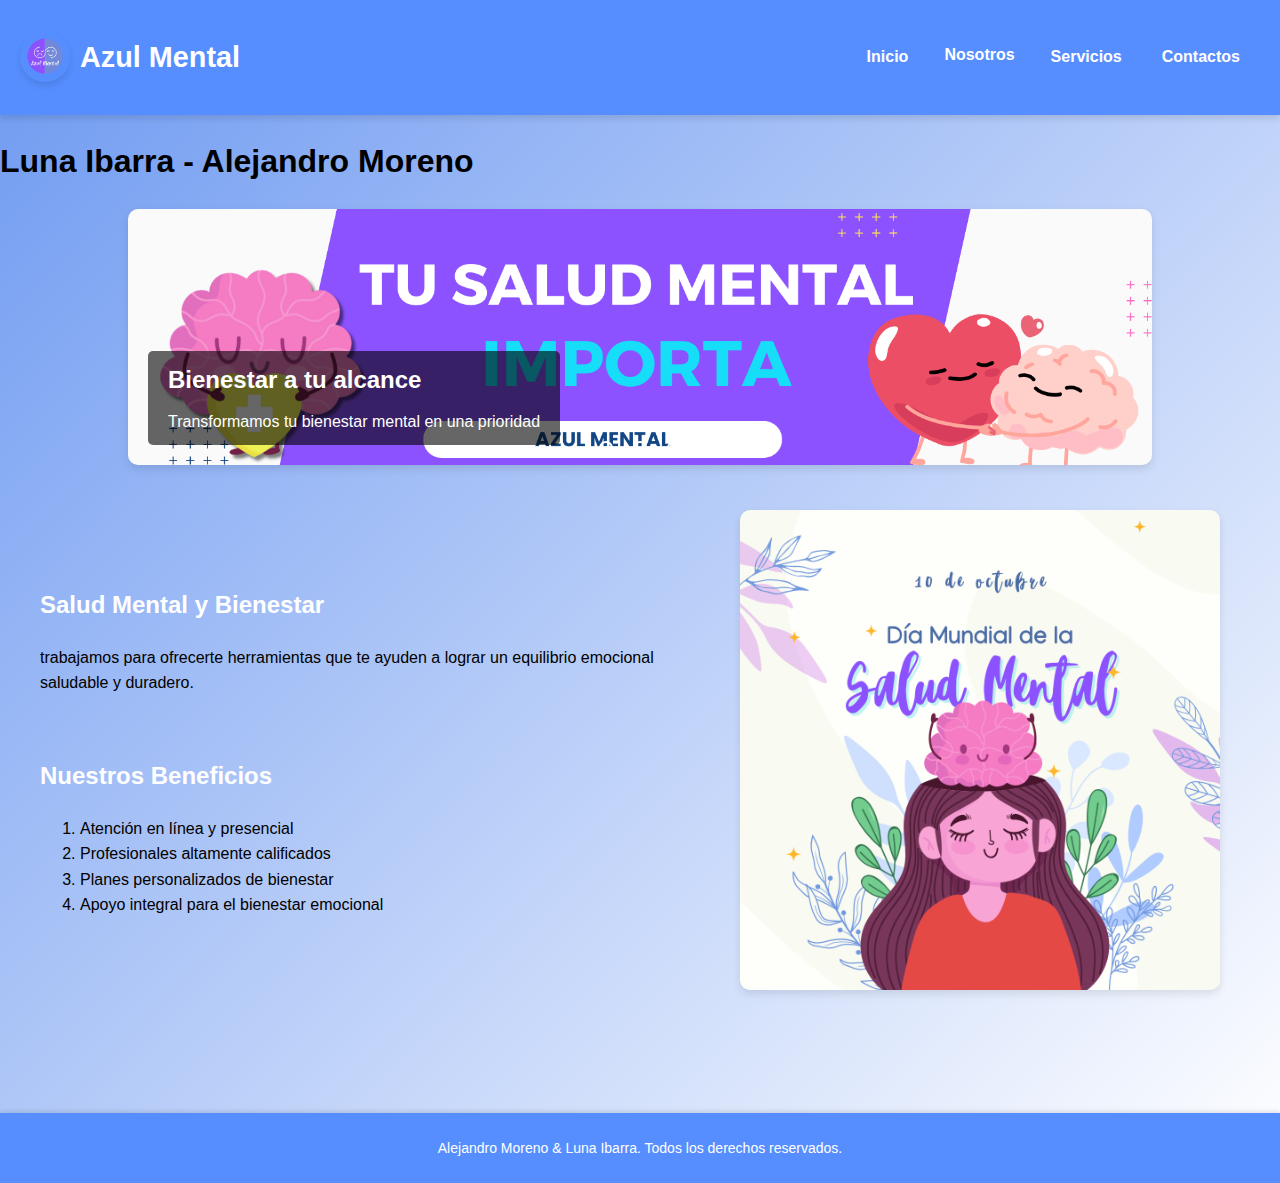
<file: index.html>
<!DOCTYPE html>
<html lang="es">
<head>
    <meta charset="UTF-8">
    <meta name="viewport" content="width=device-width, initial-scale=1.0">
    <title>Alejandro Moreno - Luna Ibarra</title>
    <link rel="stylesheet" href="estilos.css"> 

</head>

<body> 
    <header>
        <div class="logo-titulo">
            <img id="icono1" src="Imagenes/Logo-removebg-preview.png" alt="Bienestar">
            <h1 id="superior">Azul Mental</h1>
        </div>
        <nav class="navbar">  
            <ul class="menu">                                                     
                <li><a href="/index.html">Inicio</a></li>                         
                <li class="dropup">                                               
                    <button class="dropbtn">Nosotros</button>                    
                    <div class="dropup-content">                                
                        <a href="mision.html">Mision</a>                        
                        <a href="vision.html">Vision</a>                     
                        <a href="principios.html">Principios</a>               
                    </div>
                </li>
                <li><a href="servicios.html">Servicios</a></li>                          
                <li><a href="#">Contactos</a></li>                              
            </ul>
        </nav>
    </header>
    <h1>Luna Ibarra - Alejandro Moreno</h1>
    <div class="slider">
        <input type="radio" name="radio-btn" id="radio1" checked>
        <input type="radio" name="radio-btn" id="radio2">
        <input type="radio" name="radio-btn" id="radio3">

        <div class="slides">
            <div class="slide first"> 
                <img src="Imagenes/banner1.png" alt="Noticia 1">
                <div class="caption">
                    <h2>Bienestar a tu alcance</h2>
                    <p1>Transformamos tu bienestar mental en una prioridad</p>
                </div>
            </div>

            
            <div class="slide">
                <img src="Imagenes/banner2.png" alt="Noticia 2">
                <div class="caption">
                    <h2>Programas Especiales</h2>
                    <p>¡Mejora tu salud mental y emocional! </p>
                </div>
            </div>
            <div class="slide">
                <img src="Imagenes/banner3.png" alt="Noticia 3">
                <div class="caption">
                    <h2>Apoyo personalizado</h2>
                    <p>¡Contáctanos hoy y mejora tu calidad de vida!</p>
                </div>
            </div>
        </div>

        <div class="navigation-auto">
            <div class="auto-btn1"></div>
            <div class="auto-btn2"></div>
            <div class="auto-btn3"></div>
        </div>

        <div class="navigation-manual">
            <label for="radio1" class="manual-btn"></label>
            <label for="radio2" class="manual-btn"></label>
            <label for="radio3" class="manual-btn"></label>
        </div>
    </div>
    
    <main>
        <section class="texto-imagen">
            <div class="texto">
                <h2>Salud Mental y Bienestar</h2>
                <p>trabajamos para ofrecerte herramientas que te ayuden a lograr un equilibrio emocional saludable y duradero.</p>
                <br>
                <h2>Nuestros Beneficios</h2>
                <ol>
                    <li>Atención en línea y presencial</li>
                    <li>Profesionales altamente calificados</li>
                    <li>Planes personalizados de bienestar</li>
                    <li>Apoyo integral para el bienestar emocional</li>
                </ol>
            </div>
            <div class="image-container">
                <img src="Imagenes/img1.png" alt="Soluciones">
            </div>
            <br><br>
        </section>
    </main>
    
    <footer>
        <p>Alejandro Moreno & Luna Ibarra. Todos los derechos reservados.</p>
    </footer>
</body>
</html>
</file>
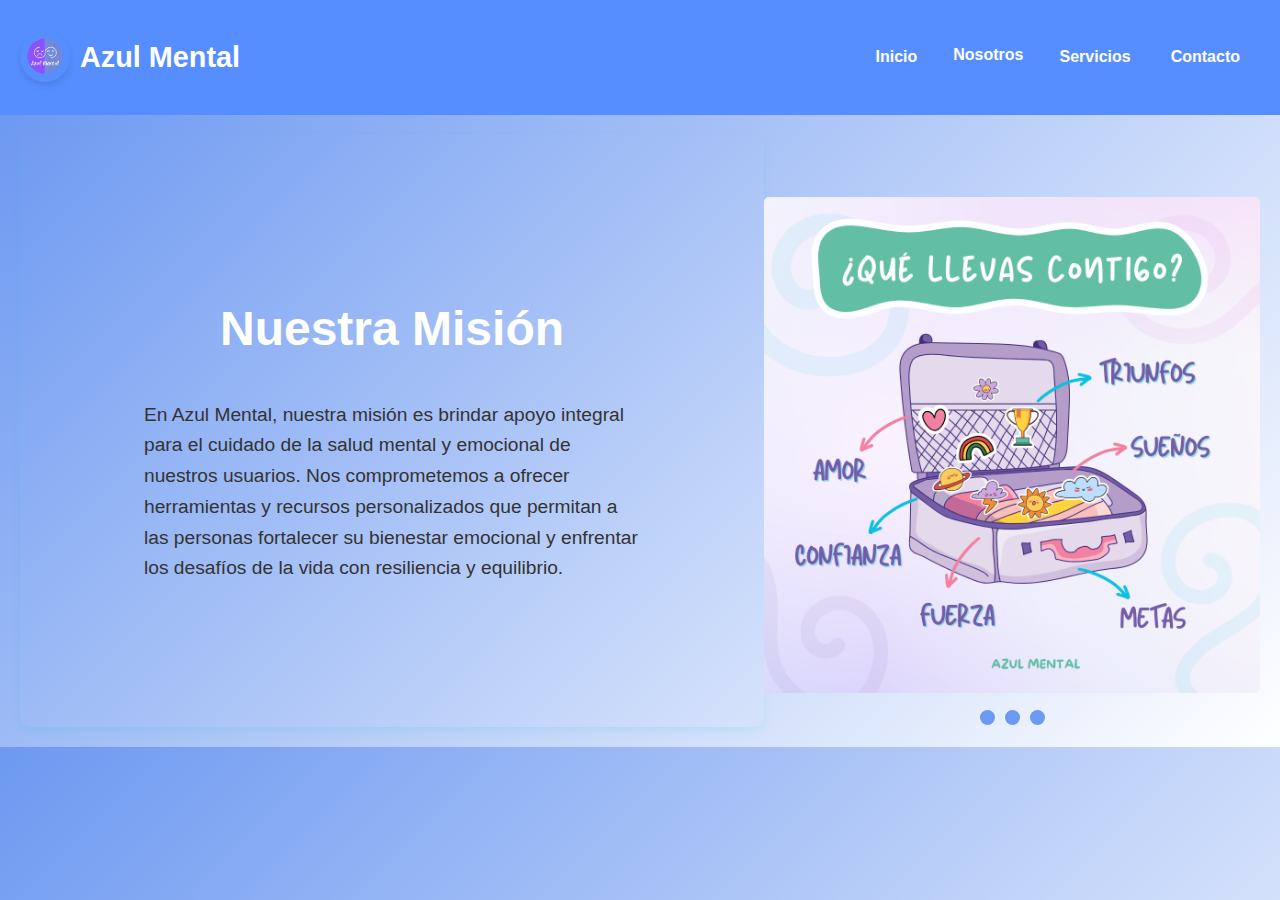
<file: mision.html>
<!DOCTYPE html>
<html lang="es">
<head>
    <meta charset="UTF-8">
    <meta name="viewport" content="width=device-width, initial-scale=1.0">
    <title>Misión - Centro de Bienestar Emocional</title>
    <link rel="stylesheet" href="styles1.css">
</head>
<body>
    <header>
        <div class="logo-titulo">
            <img id="icono1" src="Imagenes/Logo-removebg-preview.png" alt="Bienestar">
            <h1 id="superior">Azul Mental</h1>
        </div>
        <nav class="navbar">  
            <ul class="menu">                                                     
                <li><a href="index.html">Inicio</a></li>                         
                <li class="dropup"> 
                    <button class="dropbtn">Nosotros</button>
                    <div class="dropup-content">
                        <a href="mision.html">Misión</a>
                        <a href="vision.html">Visión</a>
                        <a href="principios.html">Principios</a>
                    </div>
                </li>
                <li><a href="servicios.html">Servicios</a></li>
                <li><a href="#">Contacto</a></li>
            </ul>
        </nav>
    </header>

    <div class="container">
        <div class="mission-text">
            <h1>Nuestra Misión</h1>
            <p>
                En Azul Mental, nuestra misión es brindar apoyo integral para el cuidado de la salud mental y emocional de nuestros usuarios. Nos comprometemos a ofrecer 
                herramientas y recursos personalizados que permitan a las personas fortalecer su bienestar emocional y enfrentar los desafíos de la vida con resiliencia y equilibrio.
            </p>
        </div>

        <div class="image-gallery">
            <input type="radio" name="slider" id="slide1" checked>
            <input type="radio" name="slider" id="slide2">
            <input type="radio" name="slider" id="slide3">

            <div class="slides">
                <div class="slide">
                    <img src="Imagenes/IMG2.png" alt="Bienestar y equilibrio">
                </div>
                <div class="slide">
                    <img src="Imagenes/IMG44.png" alt="Apoyo emocional">
                </div>
                <div class="slide">
                    <img src="Imagenes/IMG55.png" alt="Salud mental">
                </div>
            </div>

            <div class="navigation">
                <label for="slide1"></label>
                <label for="slide2"></label>
                <label for="slide3"></label>
            </div>
        </div>
    </div>
</body>
</html>
</file>
<file: estilos.css>
h2{
    font-family: 'Trebuchet MS', 'Lucida Sans Unicode', 'Lucida Grande', 'Lucida Sans', Arial, sans-serif;
    color: white;
}


body {
    margin: 0;
    font-family: 'Poppins', sans-serif;
    line-height: 1.6;
    background: linear-gradient(135deg, #6d99f1, #ffffff); 
    color: #000000;
}

header {
    background: linear-gradient(135deg, #568eff, #568eff);
    color: rgb(255, 255, 255);
    padding: 15px 20px;
    box-shadow: 0 4px 6px rgba(0, 0, 0, 0.1);
    display: flex;
    justify-content: space-between;
    align-items: center;
}

#superior {
    font-size: 1.8rem;
    font-weight: bold;
    margin-left: 10px;
    display: flex;
    align-items: center;
}

.logo-titulo {
    display: flex;
    align-items: center;
}

#icono1 {
    max-width: 50px;
    border-radius: 50%;
    box-shadow: 0 4px 6px rgba(0, 0, 0, 0.1);
}

.navbar {
    background: linear-gradient(135deg, #568eff, #568eff); 
}

.navbar ul {
    list-style-type: none;
    margin: 0;
    padding: 0;
    display: flex;
    justify-content: flex-end;
}

.navbar ul li a {
    display: block;
    color: white;
    text-align: center;
    padding: 14px 20px;
    text-decoration: none;
    font-weight: 600;
    transition: background-color 0.3s ease, transform 0.3s ease;
    border-bottom: 2px solid transparent;
}

.navbar ul li a:hover {
    background-color: #568eff;
    transform: scale(1.1);
    border-radius: 4px;
    color: white;
}

.navbar ul li a.active {
    background-color: #568eff; 
    border-radius: 4px;
}

.dropbtn {
    background: linear-gradient(135deg, #568eff, #568eff);
    color: white;
    padding: 16px;
    font-size: 16px;
    border: none;
    font-weight: 600;
}

.dropup {
    position: relative;
    display: inline-block;
    z-index: 2;
}

.dropup-content {
    display: none;
    position: absolute;
    background: linear-gradient(135deg, #568eff, #ffffff); 
    min-width: 160px;
}

.dropup-content a {
    color: white;
    padding: 12px 16px;
    text-decoration: none;
    display: block;
}

.dropup-content a:hover {
    background-color: #568eff;
}

.dropup:hover .dropup-content {
    display: block;
}

.dropup:hover .dropbtn {
    background: linear-gradient(135deg, #568eff, #3b7cff); 
}
@media screen and (max-width: 600px) {
    .navbar ul {
        flex-direction: column;
        width: 100%;
    }

    .navbar ul li {
        width: 100%;
    }

    .navbar ul li a {
        text-align: left;
        padding: 10px;
    }

    .submenu {
        position: static;
        width: 100%;
        margin-left: 10px;
    }
}

@media screen and (max-width: 600px) {
    header {
        flex-direction: column;
        align-items: flex-start;
    }

    .navbar ul {
        justify-content: flex-start;
        width: 100%;
    }

    .navbar ul li {
        width: 100%;
    }

    .navbar ul li a {
        text-align: left;
        padding: 10px;
    }
}


main {
    padding-top: 2%;
    padding-bottom: 8%;
    max-width: 1200px;
    margin: 0 auto;
    font-family: 'Open Sans', sans-serif;
}

.texto-imagen {
    display: flex;
    align-items: center;
    justify-content: space-between;
    gap: 20px;
    margin-bottom: 20px;
}

.texto-imagen .texto {
    flex: 1;
    max-width: 60%;
}

.texto-imagen .image-container {
    flex: 1;
    max-width: 40%;
}

.image-container img {
    width: 100%;
    height: auto;
    max-width: 100%;
    display: block;
    border-radius: 10px;
    box-shadow: 0 4px 8px rgba(0, 0, 0, 0.1);
}

.image-container img:hover {
    transform: scale(1.05);
    transition: transform 0.3s ease;
}

footer {
    background: linear-gradient(135deg, #568eff, #568eff); 
    color: white;
    text-align: center;
    padding: 10px 0;
    font-size: 14px;
    width: 100%;
    bottom: 0;
    box-shadow: 0 -2px 4px rgba(0, 0, 0, 0.1);
}

@media (max-width: 768px) {
    .texto-imagen {
        flex-direction: column;
    }

    nav ul li {
        display: block;
        text-align: center;
        margin: 10px 0;
    }

    footer {
        position: relative;
    }
}

.slider {
    width: 80%;
    margin: 20px auto;
    position: relative;
    overflow: hidden;
    border-radius: 10px;
    box-shadow: 0 4px 8px rgba(0, 0, 0, 0.1);
}

.slides {
    display: flex;
    width: 300%;
    transition: 0.6s;
}

input[type="radio"] {
    display: none;
}

.slide {
    width: 33.3333%;
    position: relative;
}

.slide img {
    width: 100%;
    height: auto;
    display: block;
}

.caption {
    position: absolute;
    bottom: 20px;
    left: 20px;
    background-color: rgba(0, 0, 0, 0.6);
    color: white;
    padding: 10px 20px;
    border-radius: 5px;
}

.caption h2 {
    margin: 0 0 10px;
    font-size: 24px;
}

.caption p {
    margin: 0;
    font-size: 16px;
}

.navigation-manual {
    position: absolute;
    width: 100%;
    bottom: 10px;
    display: flex;
    justify-content: center;
}

.manual-btn {
    border: 2px solid #fff;
    padding: 5px;
    border-radius: 50%;
    cursor: pointer;
    transition: 0.4s;
    margin: 0 10px;
}

.manual-btn:hover {
    background: #fff;
}



#radio1:checked ~ .slides {
    margin-left: 0;
}

#radio2:checked ~ .slides {
    margin-left: -100%;
}

#radio3:checked ~ .slides {
    margin-left: -200%;
}

.navigation-auto {
    position: absolute;
    width: 100%;
    bottom: 10px;
    display: flex;
    justify-content: center;
    visibility: hidden;
}

.auto-btn1, .auto-btn2, .auto-btn3 {
    border: 2px solid #fff;
    padding: 5px;
    border-radius: 50%;
    cursor: pointer;
    transition: 0.4s;
    margin: 0 10px;
}

@keyframes slide {
    0% { margin-left: 0; }
    33% { margin-left: -100%; }
    66% { margin-left: -200%; }
    100% { margin-left: 0; }
}

.slider:hover .navigation-auto {
    visibility: visible;
}

table {
    width: 80%;
    border-collapse: collapse;
    margin: 30px auto;
}

th, td {
    border: 1px solid #568eff; 
    padding: 10px;
    text-align: left;
    color: #568eff; 
}

td {
    background-color: #FAFAFC;
}
</file>
<file: styles1.css>
h2{
    font-family: 'Trebuchet MS', 'Lucida Sans Unicode', 'Lucida Grande', 'Lucida Sans', Arial, sans-serif;
    color: white;
}

body {
    margin: 0;
    font-family: 'Poppins', sans-serif;
    line-height: 1.6;
    background: linear-gradient(135deg, #6d99f1, #ffffff); 
    color: #333;
}

header {
    background: linear-gradient(135deg, #568eff, #568eff);; 
    color: white;
    padding: 15px 20px;
    box-shadow: 0 4px 6px rgba(0, 0, 0, 0.1);
    display: flex;
    justify-content: space-between;
    align-items: center;
}

#superior {
    font-size: 1.8rem;
    font-weight: bold;
    margin-left: 10px;
    display: flex;
    align-items: center;
}

.logo-titulo {
    display: flex;
    align-items: center;
}

#icono1 {
    max-width: 50px;
    border-radius: 50%;
    box-shadow: 0 4px 6px rgba(0, 0, 0, 0.1);
}

.navbar {
    background: linear-gradient(135deg, #568eff, #568eff); ; 
}

.navbar ul {
    list-style-type: none;
    margin: 0;
    padding: 0;
    display: flex;
    justify-content: flex-end;
}

.navbar ul li a {
    display: block;
    color: white;
    text-align: center;
    padding: 14px 20px;
    text-decoration: none;
    font-weight: 600;
    transition: background-color 0.3s ease, transform 0.3s ease;
    border-bottom: 2px solid transparent;
}

.navbar ul li a:hover {
    background-color: #568eff;
    transform: scale(1.1);
    border-radius: 4px;
    color: white;
}

.navbar ul li a.active {
    background-color: #568eff; 
    border-radius: 4px;
}

.dropbtn {
    background: linear-gradient(135deg, #568eff, #568eff); 
    color: white;
    padding: 16px;
    font-size: 16px;
    border: none;
    font-weight: 600;
}

.dropup {
    position: relative;
    display: inline-block;
    z-index: 2;
}

.dropup-content {
    display: none;
    position: absolute;
    background: linear-gradient(135deg, #568eff, #ffffff); 
    min-width: 160px;
}

.dropup-content a {
    color: white;
    padding: 12px 16px;
    text-decoration: none;
    display: block;
}

.dropup-content a:hover {
    background: linear-gradient(135deg, #568eff, #ffffff); 
}

.dropup:hover .dropup-content {
    display: block;
}


.container {
    display: flex;
    justify-content: space-between;
    padding: 20px;
    background: linear-gradient(135deg, #6d99f1, #ffffff); 

}

.image-gallery {

    padding-top: 5%;
    width: 45%; 
    overflow: hidden;
    border-radius: 10px;
}

.slides {
    display: flex;
    transition: transform 0.8s ease-in-out;
}

.slide {
    width: 100%;
    flex-shrink: 0;
}

.slide img {
    width: 100%;
    height: auto;
    border-radius: 5px;
    transition: transform 0.3s ease, box-shadow 0.3s ease;
}

.slide img:hover {
    transform: scale(1.05); 
    box-shadow: 0 5px 15px rgba(0, 0, 0, 0.3); 
}

input[type="radio"] {
    display: none;
}

#slide1:checked ~ .slides {
    transform: translateX(0%);
}

#slide2:checked ~ .slides {
    transform: translateX(-100%);
}

#slide3:checked ~ .slides {
    transform: translateX(-200%);
}

.navigation {
    display: flex;
    justify-content: center;
    margin-top: 10px;
}

.navigation label {
    width: 15px;
    height: 15px;
    margin: 0 5px;
    border-radius: 50%;
    background-color: #6d99f1;
    cursor: pointer;
}

input[type="radio"]:checked + label {
    background: linear-gradient(135deg, #6d99f1, #ffffff);
}

.mission-text {
    width: 45%; 
    padding: 10%;
    box-shadow: 0 4px 10px rgba(12, 178, 229, 0.1);
    border-radius: 10px;
}

.mission-text h1 {
    text-align: center;
    font-size: 3rem;
    color: #ffffff;
}

.mission-text p {
    font-size: 1.2rem;
    line-height: 1.6;
}
</file>
